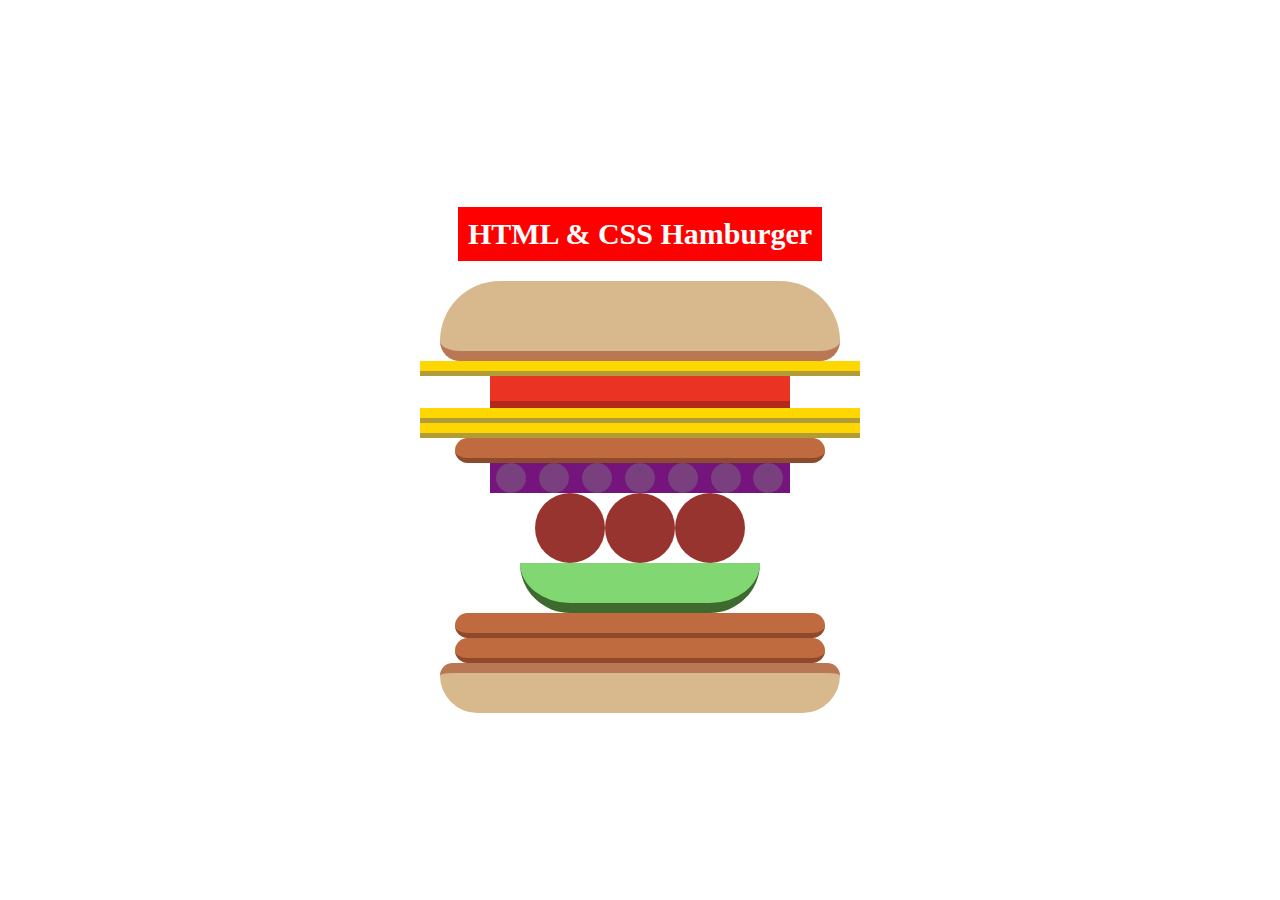
<file: index.html>
<!DOCTYPE html>
<html lang="en">
<head>
    <meta charset="UTF-8">
    <meta name="viewport" content="width=device-width, initial-scale=1.0">
    <title>Hamburger</title>
    <link rel="stylesheet" href="style.css">
</head>
<body>
    <div class="header">
        <h1> HTML & CSS Hamburger</h1>
    </div>
        
    <div class="top"></div>
    <div class="cheeses"></div>
    <div class="tomato"></div>
    <div class="cheeses"></div>
    <div class="cheeses"></div>
    <div class="meat1"></div>
    <div class="onion">
        <div class="circle"></div>
        <div class="circle"></div>
        <div class="circle"></div>
        <div class="circle"></div>
        <div class="circle"></div>
        <div class="circle"></div>
        <div class="circle"></div>
        </div>
    <div class="Meat2Container">   
        <div class="meat2"></div>
        <div class="meat2"></div>
        <div class="meat2"></div>
    </div>
    <div class="salad"></div>
    <div class="meat1"></div>
    <div class="meat1"></div>
    <div class="bottom"></div>
</body>
</html>
</file>
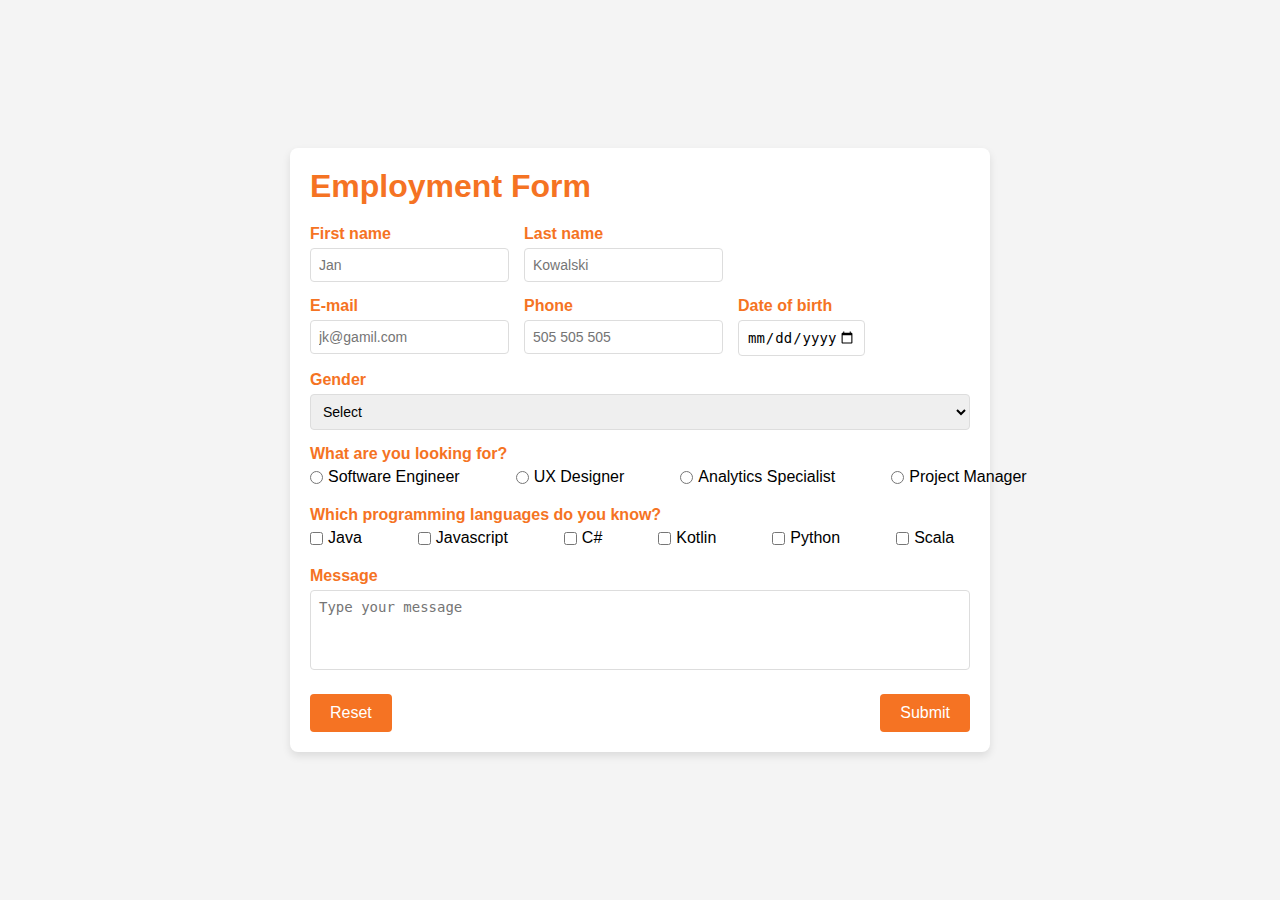
<file: ZADANIE_2/index.html>
<!DOCTYPE html>
<html lang="en">
<head>
  <meta charset="UTF-8">
  <meta name="viewport" content="width=device-width, initial-scale=1.0">
  <title>Employment Form</title>
  <link rel="stylesheet" href="style.css">
</head>
<body>

  <div class="form-container">
    <h1>Employment Form</h1>
    <form id="employment-form" action="#" method="post" novalidate>
      
      <!-- Imie i Nazwisko -->
      <div class="form-row">
        <div class="form-group">
          <label for="first-name">First name</label>
          <input type="text" id="first-name" placeholder="Jan" required>
        </div>
        <div class="form-group">
          <label for="last-name">Last name</label>
          <input type="text" id="last-name" placeholder="Kowalski" required>
        </div>
      </div>

      <!-- E-mail, Telefon, Data urodzenia -->
      <div class="form-row">
        <div class="form-group">
          <label for="email">E-mail</label>
          <input type="email" id="email" placeholder="jk@gamil.com" required pattern="[a-z0-9._%+-]+@[a-z0-9.-]+\.[a-z]{2,}$">
        </div>
        <div class="form-group">
          <label for="phone">Phone</label>
          <input type="tel" id="phone" placeholder="505 505 505" required pattern="\d{3} \d{3} \d{3}">
        </div>
        <div class="form-group">
          <label for="dob">Date of birth</label>
          <input type="date" id="dob" required max="">
        </div>
      </div>

      <!-- Plec -->
      <div class="form-group">
        <label for="gender">Gender</label>
        <select id="gender" required>
          <option value="">Select</option>
          <option value="male">Male</option>
          <option value="female">Female</option>
          <option value="other">Other</option>
        </select>
      </div>

      <!-- Stanowisko -->
      <div class="form-group">
        <label>What are you looking for?</label>
        <div class="checkbox-group">
          <label><input type="radio" name="position" value="software-engineer" required> Software Engineer</label>
          <label><input type="radio" name="position" value="ux-designer"> UX Designer</label>
          <label><input type="radio" name="position" value="analytics-specialist"> Analytics Specialist</label>
          <label><input type="radio" name="position" value="project-manager"> Project Manager</label>
        </div>
      </div>

      <!-- Jezyki programowania -->
      <div class="form-group">
        <label>Which programming languages do you know?</label>
        <div class="checkbox-group">
          <label><input type="checkbox" name="languages" value="java"> Java</label>
          <label><input type="checkbox" name="languages" value="javascript"> Javascript</label>
          <label><input type="checkbox" name="languages" value="csharp"> C#</label>
          <label><input type="checkbox" name="languages" value="kotlin"> Kotlin</label>
          <label><input type="checkbox" name="languages" value="python"> Python</label>
          <label><input type="checkbox" name="languages" value="scala"> Scala</label>
        </div>
      </div>

      <!-- Wiadomosc -->
      <div class="form-group">
        <label for="message">Message</label>
        <textarea id="message" placeholder="Type your message" required></textarea>
      </div>

      <!-- Przycisk Reset i Submit -->
      <div class="form-actions">
        <button type="reset" class="reset-btn">Reset</button>
        <button type="submit" class="submit-btn">Submit</button>
      </div>

    </form>
  </div>

  <script src="script.js"></script>
</body>
</html>
</file>
<file: style.css>
body {
    display: flex;
    justify-content: center;
    align-items: center;
    text-align: center;
    height: 100vh;
    margin: 0;
    flex-direction: column;
}

h1 {
    font-size: 30px;
    color: white;
    background-color: red;
    width: fit-content;
    padding: 10px;
}

.top {
    width: 400px;
    height: 70px;
    background-color: #d8b88d;
    border-top-left-radius: 60px;
    border-top-right-radius: 60px;
    border-bottom: 10px solid #b97754;
    border-bottom-left-radius: 20px;
    border-bottom-right-radius: 20px;
}

.cheeses {
    width: 440px;
    height: 10px;
    background-color: #FFD700;
    border-bottom: 5px solid #b29c37;
}

.tomato {
    width: 300px;
    height: 25px;
    background-color: #ea3323;
    border-bottom: 7px solid #b22819;
}

.meat1 {
    width: 370px;
    height: 20px;
    background-color: #bf6b3f;
    border-radius: 50px;
    border-bottom: 5px solid #8e4a2b;
}

.onion {
    width: 300px;
    height: 30px;
    background-color: #75147c;
    display: flex;
    justify-content: space-between;
    align-items: center;
}

.circle {
    width: 30px;
    height: 30px;
    background-color: #7a3f7e;
    border-radius: 50%;
    margin: 0 auto;
    z-index: 10;
}

.Meat2Container {
    display: flex;
    justify-content: center;
    width: 300px;
}

.meat2 {
    width: 70px;
    height: 70px;
    background-color: #983430;
    border-radius: 50%;
}

.bottom {
    width: 400px;
    height: 40px;
    background-color: #d8b88d;
    border-bottom-left-radius: 60px;
    border-bottom-right-radius: 60px;
    border-top: 10px solid #b97754;
    border-top-left-radius: 20px;
    border-top-right-radius: 20px;
}

.salad {
    width: 240px;
    height: 40px;
    background-color: #81d772;
    border-bottom-left-radius: 60px;
    border-bottom-right-radius: 60px;
    border-bottom: 10px solid #3e6a30;
}
</file>
<file: ZADANIE_2/style.css>
* {
    margin: 0; /* Usuwa marginesy domyslne dla wszystkich elementow */
    padding: 0; /* Usuwa padding domyslny dla wszystkich elementow */
    box-sizing: border-box; /* Ustawia box-sizing na border-box, co zapewnia, ze padding i border sa wliczane w szerokosc i wysokosc elementu */
}

body {
    font-family: Arial, sans-serif; /* Ustawia czcionke na Arial, z alternatywa sans-serif */
    display: flex; /* Uzywa Flexboxa do ukladania elementow */
    justify-content: center; /* Wyrównuje zawartosc w poziomie do srodka */
    align-items: center; /* Wyrównuje zawartosc w pionie do srodka */
    height: 100vh; /* Ustawia wysokosc body na 100% wysokosci widoku */
    background-color: #f4f4f4; /* Ustawia jasnoszare tlo dla calej strony */
}

.form-container {
    width: 700px; /* Ustawia szerokosc formularza */
    background-color: #fff; /* Ustawia bialy kolor tla formularza */
    padding: 20px; /* Dodaje padding wewnetrzny w formularzu */
    border-radius: 8px; /* Zaokragla rogi formularza */
    box-shadow: 0 4px 8px rgba(0, 0, 0, 0.1); /* Dodaje subtelny cien do formularza */
}

h1 {
    color: #f57323; /* Ustawia kolor tekstu naglowka na pomaranczowy */
    margin-bottom: 20px; /* Dodaje odstep ponizej naglowka */
    text-align: left; /* Wyrównuje tekst naglowka do srodka */
}

.form-group {
    margin-bottom: 15px; /* Dodaje odstep pomiedzy grupami formularza */
}

.form-row {
    display: flex; /* Uzywa Flexboxa do ukladania elementow w rzedzie */
    gap: 15px; /* Dodaje przerwe pomiedzy elementami */
}

.form-group label {
    display: block; /* Ustawia etykiety jako blokowe, zeby zajmowaly cala szerokosc */
    font-weight: bold; /* Ustawia pogrubiona czcionke dla etykiet */
    margin-bottom: 5px; /* Dodaje odstep ponizej etykiety */
    color: #f57323; /* Ustawia pomaranczowy kolor dla etykiet */
}

/* Ustawienia dla etykiet pytan */
.radio-group label,
.checkbox-group label {
    color: black; /* Ustawia czarny kolor dla etykiet opcji wyboru */
    font-weight: normal; /* Ustawia normalna wage czcionki */
    display: inline-flex; /* Ustawia etykiety jako inline-flex dla wyrownania obok siebie */
    align-items: center; /* Wyrownuje elementy w pionie */
    gap: 5px; /* Dodaje mala przerwe miedzy etykieta a polem wyboru */
    white-space: nowrap;
}

.form-group input,
.form-group select,
.form-group textarea {
    width: 100%; /* Ustawia szerokosc na 100% kontenera */
    padding: 8px; /* Dodaje padding wewnetrzny do pol formularza */
    border: 1px solid #ddd; /* Ustawia jasnoszary border wokol pol formularza */
    border-radius: 4px; /* Zaokragla rogi pol formularza */
    font-size: 14px; /* Ustawia wielkosc czcionki w polach formularza */
}

.form-group input:focus,
.form-group select:focus,
.form-group textarea:focus {
    outline: none; /* Usuwa domyslna ramke wokol elementu po kliknieciu */
    border-color: #f57323; /* Zmienia kolor borderu na pomaranczowy podczas focusa */
}

.radio-group {
    display: inline-flex; /* Uzywa Flexboxa do ukladania opcji radiowych w rzedzie */
    justify-content: center; /* Rozmieszcza opcje radiowe rownomiernie */
    gap: 5px; /* Dodaje przerwe pomiedzy opcjami */
    flex-wrap: nowrap; /* Zapewnia, ze opcje radiowe beda w jednej linii */
    white-space: nowrap;
}

.checkbox-group {
    display: inline-flex; /* Uzywa Flexboxa do ukladania opcji checkboxow w rzedzie */
    justify-content: space-around; /* Ustawia opcje w poziomie na srodku */
    gap: 56px; /* Dodaje wieksza przerwe miedzy opcjami */
    flex-wrap: nowrap; /* Zapewnia, ze checkboxy beda w jednej linii */
    white-space: nowrap;
}

textarea {
    resize: none; /* Zabrania zmiany rozmiaru pola tekstowego */
    height: 80px; /* Ustawia wysokosc pola tekstowego */
}

.form-actions {
    display: flex; /* Uzywa Flexboxa do ukladania przyciskow akcji */
    justify-content: space-between; /* Rozmieszcza przyciski rownomiernie na szerokosci formularza */
    margin-top: 20px; /* Dodaje odstep powyzej sekcji akcji */
}

.reset-btn,
.submit-btn {
    padding: 10px 20px; /* Dodaje padding do przyciskow */
    font-size: 16px; /* Ustawia rozmiar czcionki przyciskow */
    border: none; /* Usuwa domyslny border z przyciskow */
    cursor: pointer; /* Ustawia kursor na wskaznik, gdy uzytkownik najedzie na przycisk */
    border-radius: 4px; /* Zaokragla rogi przyciskow */
    color: #fff; /* Ustawia bialy kolor tekstu przyciskow */
}

.reset-btn {
    background-color: #f57323; /* Ustawia pomaranczowy kolor tla dla przycisku resetowania */
}

.submit-btn {
    background-color: #f57323; /* Ustawia pomaranczowy kolor tla dla przycisku wysylania */
}
</file>
